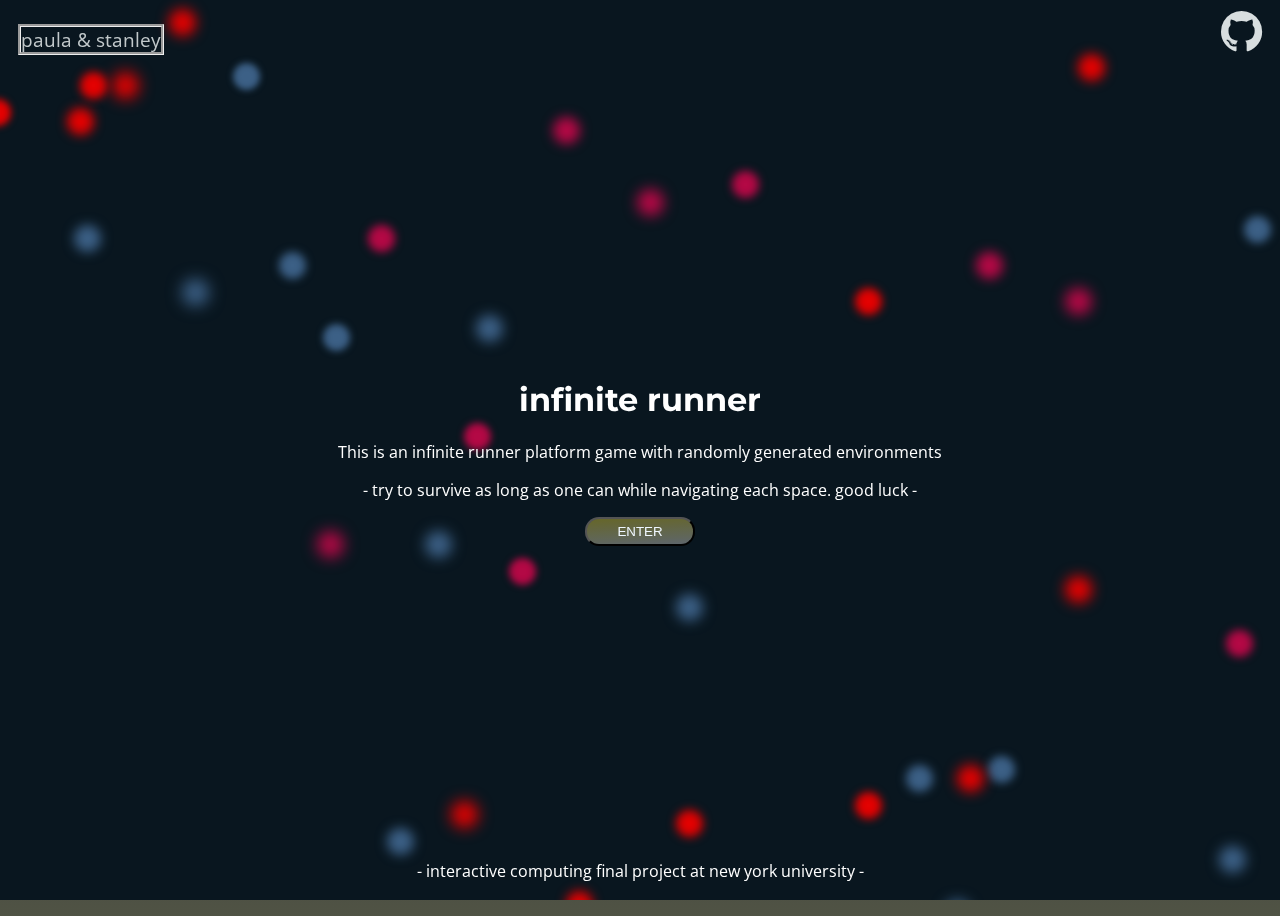
<file: index.html>
<!DOCTYPE html>
<html>
<head>
  <title>infinite runner</title>
  <link rel="stylesheet" href="style.css">
  <link href="https://fonts.googleapis.com/css2?family=Montserrat:wght@700&family=Open+Sans:wght@400;600&display=swap" rel="stylesheet">
  <link rel="stylesheet" href="https://maxcdn.bootstrapcdn.com/font-awesome/4.4.0/css/font-awesome.min.css">
  
</head>
<body>
 
  <div class="container">
    <div class="header">
        <h3 id="personalweb">
            <a href="https://stanno.us" target="_blank" rel="noopener noreferrer">
            paula & stanley         
            </a>
        </h3>
            <a id="github" href="https://github.com/stanleywalker1/generative-runner" target="_blank" rel="noopener noreferrer">
            <i class="fa fa-github fa_custom fa-3x" ></i>
            </a>
     </div>
    <div class="description">
      <h1>infinite runner</h1>
      <p>This is an infinite runner platform game with randomly generated environments </p>
      <p> - try to survive as long as one can while navigating each space. good luck - </p>
      <a href="../final/index.html">
        <button id="enter">ENTER</button>
      </a>
     
    </div>
    <div class="footer">
      <div>
        <p> - interactive computing final project at new york university -</p>
      </div>
    </div>
 </div>
 <div class="background">
  <span></span>
  <span></span>
  <span></span>
  <span></span>
  <span></span>
  <span></span>
  <span></span>
  <span></span>
  <span></span>
  <span></span>
  <span></span>
  <span></span>
  <span></span>
  <span></span>
  <span></span>
  <span></span>
  <span></span>
  <span></span>
  <span></span>
  <span></span>
  <span></span>
  <span></span>
  <span></span>
  <span></span>
  <span></span>
  <span></span>
  <span></span>
  <span></span>
  <span></span>
  <span></span>
  <span></span>
  <span></span>
  <span></span>
  <span></span>
  <span></span>
  <span></span>
  <span></span>
  <span></span>
  <span></span>
  <span></span>
</div>
</body>
</file>
<file: style.css>
body {
   background: linear-gradient(to bottom, #000033 0%, #272b19cf 100%);
   overflow: hidden; /* Hide scrollbars */
 }
 .logo {
   text-align: center;
 }
 .menu {
   text-align: center;
 }
 .hero {
   display: flex;
   align-items: center;
   justify-content: center;
 }
 .description {
   text-align: center;
 }
 .container {
   width: 100%;
   height: 100vh;
   display: flex;
   flex-direction: column;
   justify-content: space-between;
   align-items: center;
 }
 h1 {
   font-family: "Montserrat", sans-serif;
   font-weight: 700;
   color: white;
 }
 p {
   font-family: "Open Sans", sans-serif;
   font-weight: 400;
   color: white;
 }


 .fa_custom {
   color: #d8dedf;
   margin-right: 10px;
}
.header {
   display: flex;
   flex-direction: row;
   width: 100%;
   justify-content: space-between;
}

#personalweb a {
   margin-left: 10px;
   color: #d8dedfe3;
   text-decoration: none;
   border: groove;
   font-family: monospace;
   font-family: "Open Sans", sans-serif;
   font-weight: 400;
}
button {
   border-radius: 14px;
   padding-left: 30px;
   padding-right: 30px;
   padding-top: 5px;
   padding-bottom: 5px;
   background: linear-gradient(177deg, #ffeb3b61, #fffbfb59);
   color: aliceblue;
}

.slider {
   /* position: absolute; */
   rotate: 270deg;
   top: 100px;
  }
.control-panel {
   display: flex;
   position: absolute;
   top: 100px;
   flex-direction: column;
   height: 243px;
   justify-content: space-between;
   align-items: center;
}

.footer {
   padding: 10px;
}

@keyframes move {
  100% {
      transform: translate3d(0, 0, 1px) rotate(360deg);
  }
}

.background {
  position: fixed;
  width: 100vw;
  height: 100vh;
  top: 0;
  left: 0;
  background: #09161f;
  overflow: hidden;
  z-index: -1;
}

.background span {
  width: 3vmin;
  height: 3vmin;
  border-radius: 3vmin;
  backface-visibility: hidden;
  position: absolute;
  animation: move;
  animation-duration: 45;
  animation-timing-function: linear;
  animation-iteration-count: infinite;
}


.background span:nth-child(0) {
  color: #3c6086;
  top: 4%;
  left: 11%;
  animation-duration: 8s;
  animation-delay: -45s;
  transform-origin: 18vw 3vh;
  box-shadow: 6vmin 0 1.3323912327622667vmin currentColor;
}
.background span:nth-child(1) {
  color: #b30945;
  top: 59%;
  left: 29%;
  animation-duration: 31s;
  animation-delay: -14s;
  transform-origin: -11vw 3vh;
  box-shadow: -6vmin 0 1.6492541055994314vmin currentColor;
}
.background span:nth-child(2) {
  color: #b30945;
  top: 21%;
  left: 54%;
  animation-duration: 42s;
  animation-delay: -24s;
  transform-origin: -5vw 13vh;
  box-shadow: -6vmin 0 1.577973611495168vmin currentColor;
}
.background span:nth-child(3) {
  color: #3c6086;
  top: 31%;
  left: 10%;
  animation-duration: 51s;
  animation-delay: -15s;
  transform-origin: -12vw 25vh;
  box-shadow: 6vmin 0 1.7257308035048324vmin currentColor;
}
.background span:nth-child(4) {
  color: #3c6086;
  top: 84%;
  left: 73%;
  animation-duration: 18s;
  animation-delay: -25s;
  transform-origin: 23vw 23vh;
  box-shadow: 6vmin 0 0.9128251297536851vmin currentColor;
}
.background span:nth-child(5) {
  color: #b30945;
  top: 47%;
  left: 32%;
  animation-duration: 54s;
  animation-delay: -32s;
  transform-origin: -17vw 23vh;
  box-shadow: 6vmin 0 0.8661482065814872vmin currentColor;
}
.background span:nth-child(6) {
  color: #b30945;
  top: 32%;
  left: 79%;
  animation-duration: 29s;
  animation-delay: -11s;
  transform-origin: -18vw -6vh;
  box-shadow: 6vmin 0 1.510420291824199vmin currentColor;
}
.background span:nth-child(7) {
  color: #b30945;
  top: 62%;
  left: 44%;
  animation-duration: 50s;
  animation-delay: -35s;
  transform-origin: 19vw 1vh;
  box-shadow: -6vmin 0 0.7801486664993267vmin currentColor;
}
.background span:nth-child(8) {
  color: #b30945;
  top: 25%;
  left: 33%;
  animation-duration: 46s;
  animation-delay: -22s;
  transform-origin: -2vw -7vh;
  box-shadow: -6vmin 0 0.9662247979232479vmin currentColor;
}
.background span:nth-child(9) {
  color: #3c6086;
  top: 7%;
  left: 14%;
  animation-duration: 44s;
  animation-delay: -22s;
  transform-origin: 25vw 8vh;
  box-shadow: 6vmin 0 0.7577858394527923vmin currentColor;
}
.background span:nth-child(10) {
  color: #3c6086;
  top: 28%;
  left: 26%;
  animation-duration: 28s;
  animation-delay: -41s;
  transform-origin: 8vw 19vh;
  box-shadow: -6vmin 0 0.8997829398164041vmin currentColor;
}
.background span:nth-child(11) {
  color: #3c6086;
  top: 35%;
  left: 33%;
  animation-duration: 53s;
  animation-delay: -24s;
  transform-origin: -8vw -6vh;
  box-shadow: 6vmin 0 1.4407911928886756vmin currentColor;
}
.background span:nth-child(12) {
  color: #e30202;
  top: 88%;
  left: 71%;
  animation-duration: 9s;
  animation-delay: -35s;
  transform-origin: -2vw 1vh;
  box-shadow: -6vmin 0 0.9591034368620792vmin currentColor;
}
.background span:nth-child(13) {
  color: #3c6086;
  top: 94%;
  left: 91%;
  animation-duration: 47s;
  animation-delay: -30s;
  transform-origin: -10vw 9vh;
  box-shadow: 6vmin 0 1.4578129445688486vmin currentColor;
}
.background span:nth-child(14) {
  color: #e30202;
  top: 6%;
  left: 80%;
  animation-duration: 27s;
  animation-delay: -46s;
  transform-origin: 22vw 9vh;
  box-shadow: 6vmin 0 1.2845690050415677vmin currentColor;
}
.background span:nth-child(15) {
  color: #3c6086;
  top: 73%;
  left: 98%;
  animation-duration: 11s;
  animation-delay: -42s;
  transform-origin: -23vw 13vh;
  box-shadow: 6vmin 0 0.911755868408717vmin currentColor;
}
.background span:nth-child(16) {
  color: #e30202;
  top: 89%;
  left: 31%;
  animation-duration: 50s;
  animation-delay: -45s;
  transform-origin: -22vw 1vh;
  box-shadow: 6vmin 0 1.7018657304719111vmin currentColor;
}
.background span:nth-child(17) {
  color: #e30202;
  top: 12%;
  left: 1%;
  animation-duration: 12s;
  animation-delay: -43s;
  transform-origin: 6vw -4vh;
  box-shadow: 6vmin 0 1.2157530210811875vmin currentColor;
}
.background span:nth-child(18) {
  color: #b30945;
  top: 70%;
  left: 100%;
  animation-duration: 32s;
  animation-delay: -38s;
  transform-origin: 22vw -19vh;
  box-shadow: -6vmin 0 0.971934415226694vmin currentColor;
}
.background span:nth-child(19) {
  color: #e30202;
  top: 17%;
  left: 99%;
  animation-duration: 20s;
  animation-delay: -20s;
  transform-origin: 7vw -24vh;
  box-shadow: 6vmin 0 1.1569582180077882vmin currentColor;
}
.background span:nth-child(20) {
  color: #3c6086;
  top: 92%;
  left: 26%;
  animation-duration: 55s;
  animation-delay: -37s;
  transform-origin: -23vw -5vh;
  box-shadow: 6vmin 0 1.3308627539934748vmin currentColor;
}
.background span:nth-child(21) {
  color: #e30202;
  top: 11%;
  left: 3%;
  animation-duration: 15s;
  animation-delay: -31s;
  transform-origin: -4vw -14vh;
  box-shadow: -6vmin 0 0.8127765957794322vmin currentColor;
}
.background span:nth-child(22) {
  color: #b30945;
  top: 28%;
  left: 72%;
  animation-duration: 25s;
  animation-delay: -9s;
  transform-origin: -3vw -8vh;
  box-shadow: 6vmin 0 1.3430193274833087vmin currentColor;
}
.background span:nth-child(23) {
  color: #3c6086;
  top: 36%;
  left: 21%;
  animation-duration: 17s;
  animation-delay: -5s;
  transform-origin: -12vw 11vh;
  box-shadow: 6vmin 0 0.8419835440885446vmin currentColor;
}
.background span:nth-child(24) {
  color: #e30202;
  top: 32%;
  left: 71%;
  animation-duration: 16s;
  animation-delay: -50s;
  transform-origin: -17vw -20vh;
  box-shadow: -6vmin 0 0.9754707854387936vmin currentColor;
}
.background span:nth-child(25) {
  color: #b30945;
  top: 13%;
  left: 39%;
  animation-duration: 40s;
  animation-delay: -14s;
  transform-origin: -1vw 19vh;
  box-shadow: 6vmin 0 1.2677370465287527vmin currentColor;
}
.background span:nth-child(26) {
  color: #3c6086;
  top: 24%;
  left: 93%;
  animation-duration: 53s;
  animation-delay: -12s;
  transform-origin: -7vw -24vh;
  box-shadow: 6vmin 0 0.900269085104197vmin currentColor;
}
.background span:nth-child(27) {
  color: #e30202;
  top: 99%;
  left: 40%;
  animation-duration: 29s;
  animation-delay: -37s;
  transform-origin: 21vw -15vh;
  box-shadow: 6vmin 0 1.1253020357336503vmin currentColor;
}
.background span:nth-child(28) {
  color: #e30202;
  top: 64%;
  left: 79%;
  animation-duration: 52s;
  animation-delay: -28s;
  transform-origin: 18vw 17vh;
  box-shadow: 6vmin 0 1.528178786562619vmin currentColor;
}
.background span:nth-child(29) {
  color: #e30202;
  top: 8%;
  left: 13%;
  animation-duration: 44s;
  animation-delay: -45s;
  transform-origin: 4vw -22vh;
  box-shadow: -6vmin 0 1.690330198542594vmin currentColor;
}
.background span:nth-child(30) {
  color: #e30202;
  top: 8%;
  left: 2%;
  animation-duration: 10s;
  animation-delay: -49s;
  transform-origin: -20vw -3vh;
  box-shadow: 6vmin 0 0.9241205856636951vmin currentColor;
}
.background span:nth-child(31) {
  color: #3c6086;
  top: 66%;
  left: 57%;
  animation-duration: 9s;
  animation-delay: -50s;
  transform-origin: 25vw -8vh;
  box-shadow: -6vmin 0 1.3834207108171552vmin currentColor;
}
.background span:nth-child(32) {
  color: #3c6086;
  top: 59%;
  left: 29%;
  animation-duration: 40s;
  animation-delay: -12s;
  transform-origin: 12vw 2vh;
  box-shadow: 6vmin 0 1.5729181456713133vmin currentColor;
}
.background span:nth-child(33) {
  color: #e30202;
  top: 1%;
  left: 9%;
  animation-duration: 10s;
  animation-delay: -20s;
  transform-origin: 10vw 14vh;
  box-shadow: 6vmin 0 1.45898732692468vmin currentColor;
}
.background span:nth-child(34) {
  color: #b30945;
  top: 19%;
  left: 53%;
  animation-duration: 17s;
  animation-delay: -5s;
  transform-origin: -23vw -23vh;
  box-shadow: 6vmin 0 0.9606871876328555vmin currentColor;
}
.background span:nth-child(35) {
  color: #3c6086;
  top: 85%;
  left: 75%;
  animation-duration: 12s;
  animation-delay: -20s;
  transform-origin: -22vw 2vh;
  box-shadow: -6vmin 0 1.0094273993454215vmin currentColor;
}
.background span:nth-child(36) {
  color: #3c6086;
  top: 100%;
  left: 78%;
  animation-duration: 43s;
  animation-delay: -49s;
  transform-origin: -24vw 11vh;
  box-shadow: -6vmin 0 1.5432116331141292vmin currentColor;
}
.background span:nth-child(37) {
  color: #3c6086;
  top: 25%;
  left: 10%;
  animation-duration: 34s;
  animation-delay: -14s;
  transform-origin: -11vw 20vh;
  box-shadow: -6vmin 0 1.2990248421971666vmin currentColor;
}
.background span:nth-child(38) {
  color: #e30202;
  top: 90%;
  left: 57%;
  animation-duration: 40s;
  animation-delay: -34s;
  transform-origin: -21vw 17vh;
  box-shadow: -6vmin 0 1.106841995301398vmin currentColor;
}
.background span:nth-child(39) {
  color: #e30202;
  top: 85%;
  left: 79%;
  animation-duration: 16s;
  animation-delay: -49s;
  transform-origin: 12vw -13vh;
  box-shadow: -6vmin 0 1.4696206365664406vmin currentColor;
}
</file>
